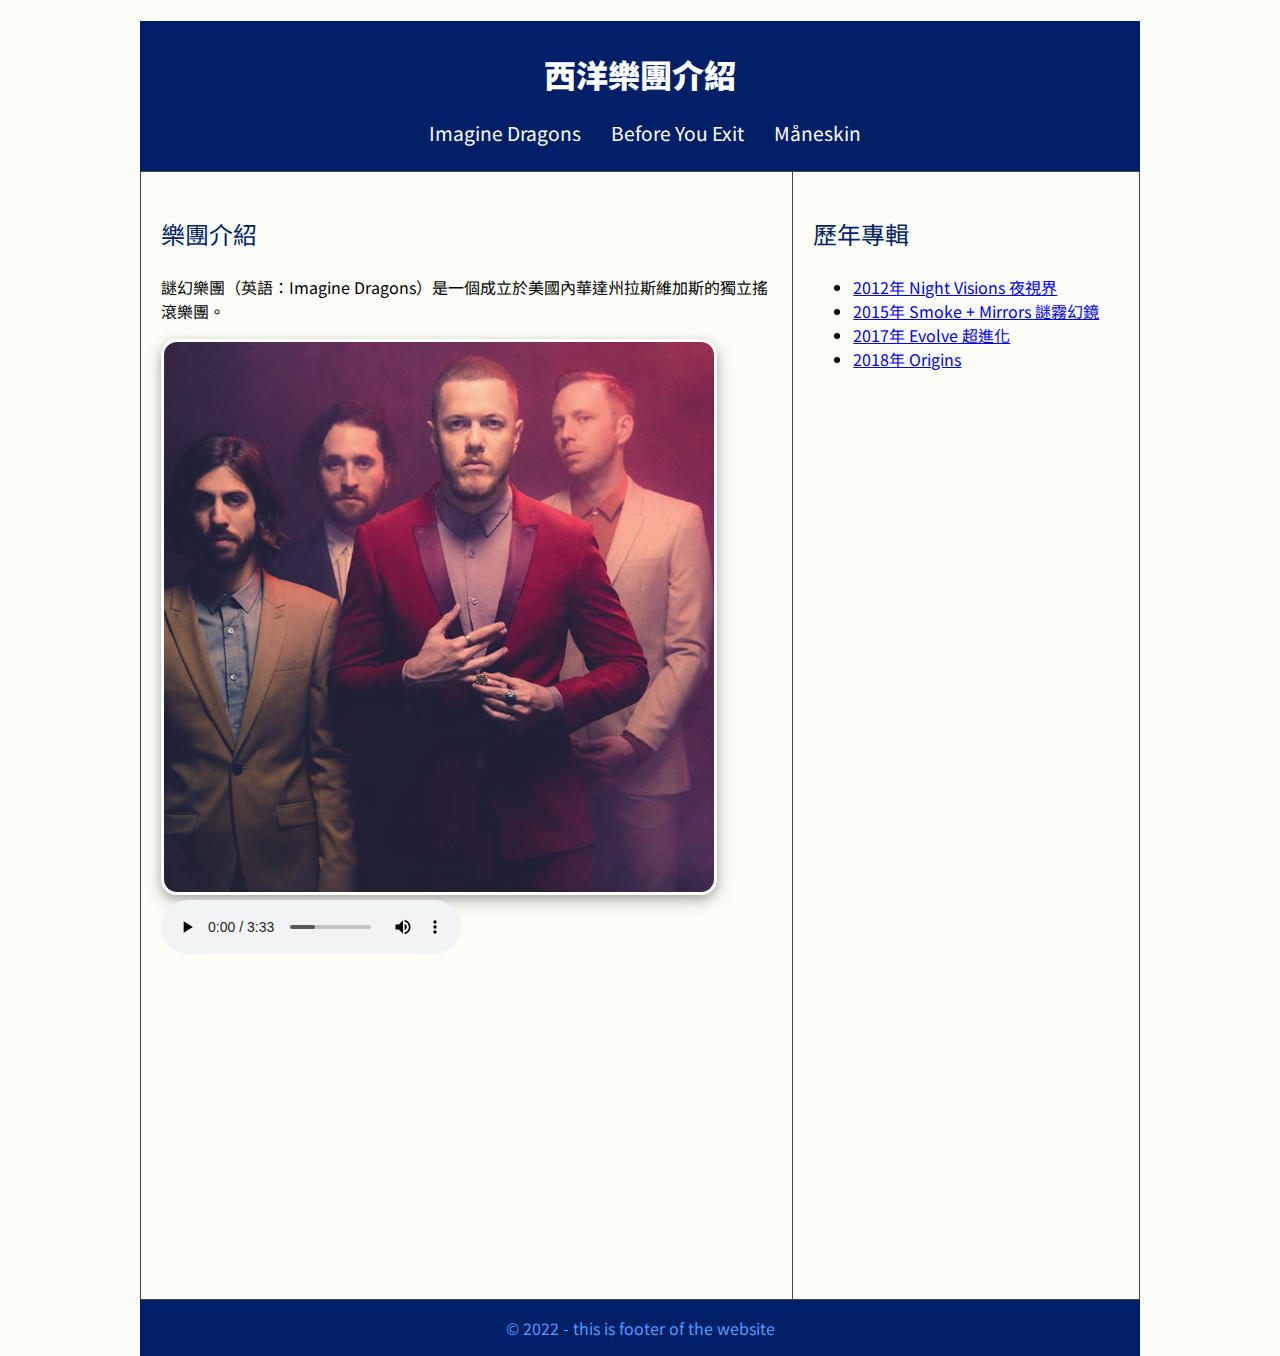
<file: index.html>
<!DOCTYPE html>
<html lang="en">
<head>
    <meta charset="UTF-8">
    <meta http-equiv="X-UA-Compatible" content="IE=edge">
    <meta name="viewport" content="width=device-width, initial-scale=1.0">
    <title>ch02-4</title>

    <!--連結獨立css的檔案-->
    <link rel="stylesheet" href="css/style.css">
    <link rel="preconnect" href="https://fonts.googleapis.com">
    <link rel="preconnect" href="https://fonts.gstatic.com" crossorigin>
    <link href="https://fonts.googleapis.com/css2?family=Noto+Sans+TC:wght@100;400;700&display=swap" rel="stylesheet">
    
</head>


<body>
    
    <header>
        <h1 class="web-title"><b>西洋樂團介紹</b></h1>
        <nav>
            <ul class="nav" type="">
                <li class="nav-list"><a href="index.html">Imagine Dragons</a></li>
                <li class="nav-list"><a href="page2.html">Before You Exit</a></li>
                <li class="nav-list"><a href="page3.html">Måneskin</a></li>
            </ul>
        </nav>
    </header>

    <div class="conten-area">
        <article>
            <p class="middle-title">樂團介紹</p>
            <p>謎幻樂團（英語：Imagine Dragons）是一個成立於美國內華達州拉斯維加斯的獨立搖滾樂團。</p>

            <img src="img/IG.png" width="550px" height="550px">

            <br>
            <audio controls src="audio/IG.mp3"></audio>

            <br>
            <iframe width="560" height="315" src="https://www.youtube.com/embed/DYed5whEf4g?controls=0"
                    title="YouTube video player"
                    frameborder="0"
                    allow="accelerometer; autoplay; clipboard-write; encrypted-media; gyroscope; picture-in-picture"
                    allowfullscreen>
            </iframe>
        </article>
        
        <aside>
            <p class="middle-title">歷年專輯</p>
            <ul type="">
                <li><a href="https://youtube.com/playlist?list=OLAK5uy_kmQcFNvRnEVgIkjBZz3VlZk1UIuq8mZzo" target="_blank">2012年 Night Visions 夜視界</a></li>
                <li><a href="https://youtube.com/playlist?list=OLAK5uy_noUT-cpoYy_xPfGYZfSLkbvuRsJxZ9NMI" target="_blank">2015年 Smoke + Mirrors 謎霧幻鏡</a></li>
                <li><a href="https://youtube.com/playlist?list=OLAK5uy_lnx0vO7zWw_AcGVVHsaDvsowsRQiIjBMk" target="_blank">2017年 Evolve 超進化</a></li>
                <li><a href="https://youtube.com/playlist?list=OLAK5uy_lzx-lBv5o1PR9aG5hsk5T9ekXW5THQNd4" target="_blank">2018年 Origins</a></li>
            </ul>
        </aside>
    </div>

    <footer>
        <p class="footer-p">&copy; 2022 - this is footer of the website</p>
    </footer>

</body>
</html>
</file>
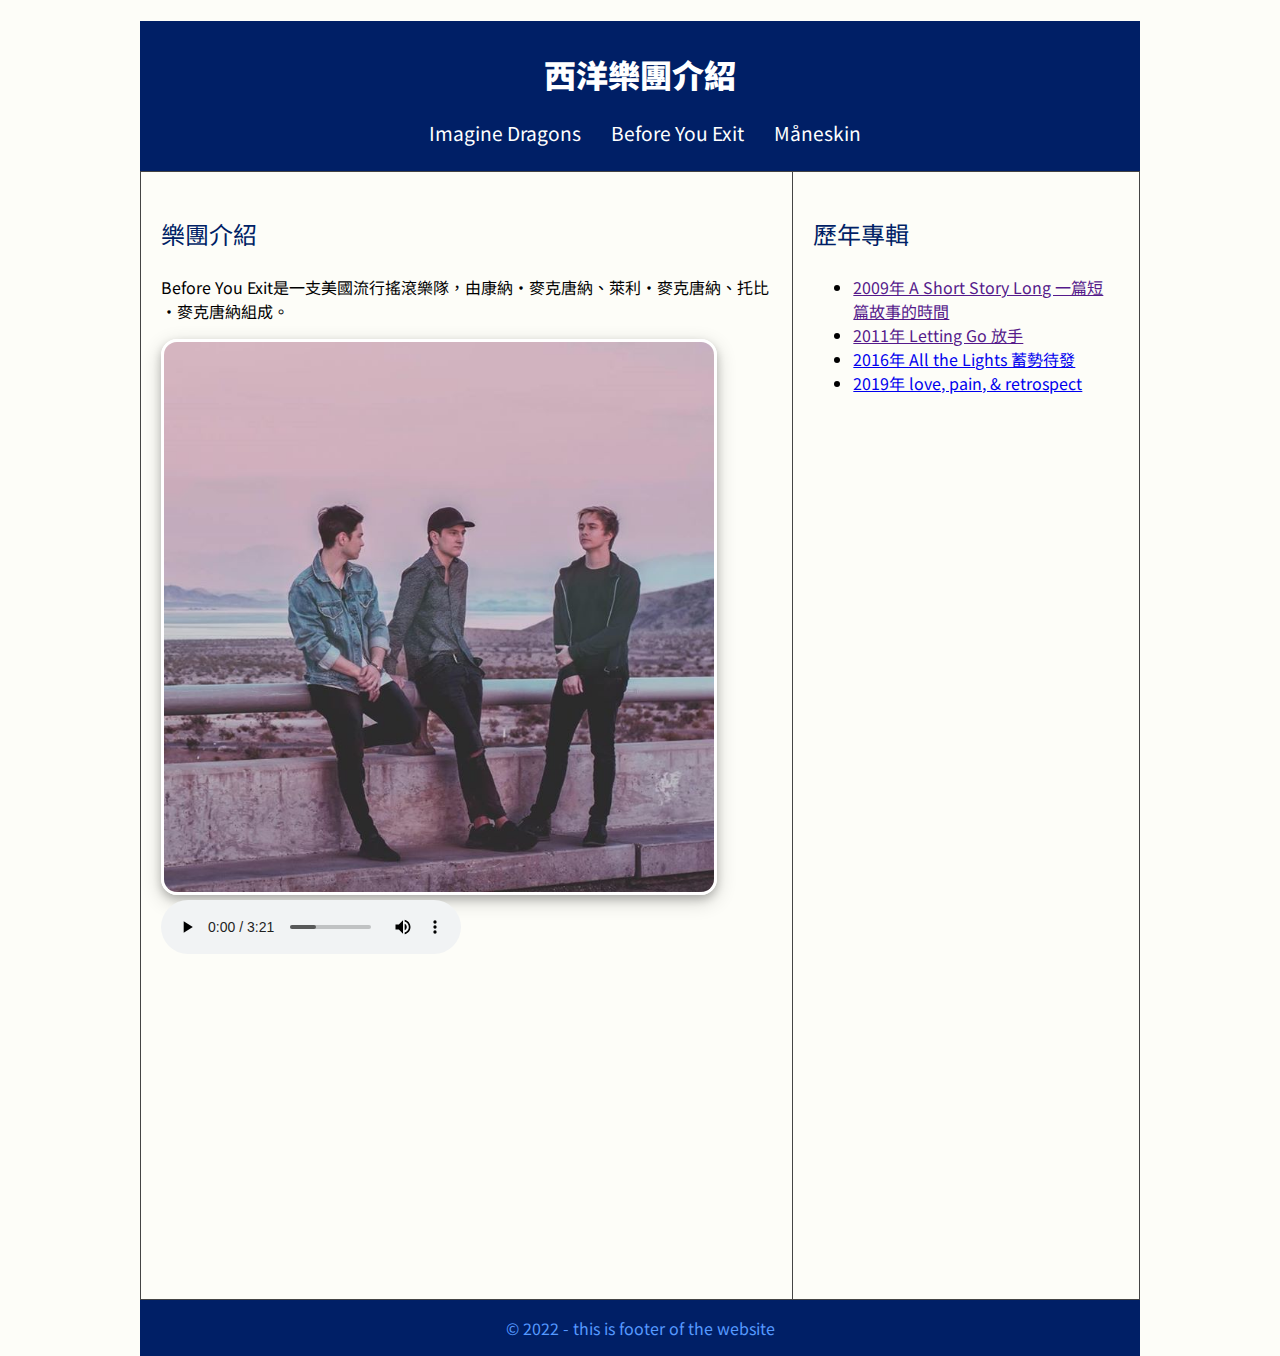
<file: page2.html>
<!DOCTYPE html>
<html lang="en">
<head>
    <meta charset="UTF-8">
    <meta http-equiv="X-UA-Compatible" content="IE=edge">
    <meta name="viewport" content="width=device-width, initial-scale=1.0">
    <title>ch02-4-2</title>

    <link rel="stylesheet" href="css/style.css">
    <link rel="preconnect" href="https://fonts.googleapis.com">
    <link rel="preconnect" href="https://fonts.gstatic.com" crossorigin>
    <link href="https://fonts.googleapis.com/css2?family=Noto+Sans+TC:wght@100;400;700&display=swap" rel="stylesheet">


</head>

<body>

    <header>
        <h1 class="web-title"><b>西洋樂團介紹</b></h1>
        <nav>
            <ul class="nav" type="">
                <li class="nav-list"><a href="index.html">Imagine Dragons</a></li>
                <li class="nav-list"><a href="page2.html">Before You Exit</a></li>
                <li class="nav-list"><a href="page3.html">Måneskin</a></li>
            </ul>
        </nav>
    </header>

    <div class="conten-area">
        <article>
            <p class="middle-title">樂團介紹</p>
            <p>Before You Exit是一支美國流行搖滾樂隊，由康納·麥克唐納、萊利·麥克唐納、托比·麥克唐納組成。 </p>

            <img src="img/bye.jpeg" width="550px" height="550px">
            <br>
            <audio controls src="audio/bye.mp3"></audio>
            <br>
            <iframe width="560" height="315" src="https://www.youtube.com/embed/7t4qnH8tpd4"
                    title="YouTube video player"
                    frameborder="0"
                    allow="accelerometer; autoplay; clipboard-write; encrypted-media; gyroscope; picture-in-picture"
                    allowfullscreen>
            </iframe>
        </article>

        <aside>
            <p class="middle-title">歷年專輯</p>
            <ul type="">
                <li><a href="">2009年 A Short Story Long 一篇短篇故事的時間</a></li>
                <li><a href="">2011年 Letting Go 放手</a></li>
                <li><a href="https://youtube.com/playlist?list=OLAK5uy_lfxwACaYQ9bxKKWuMkbD0Ndn315ugjXis" target="_blank">2016年 All the Lights 蓄勢待發 </a></li>
                <li><a href="https://youtube.com/playlist?list=OLAK5uy_mgA8kGbWOuMhHgjrkkwYnEYvs-rdUUGA8" target="_blank">2019年 love, pain, & retrospect</a></li>
            </ul>
        </aside>
    </div>

    <footer>
        <p class="footer-p">&copy; 2022 - this is footer of the website</p>
    </footer>

</body>
</html>
</file>
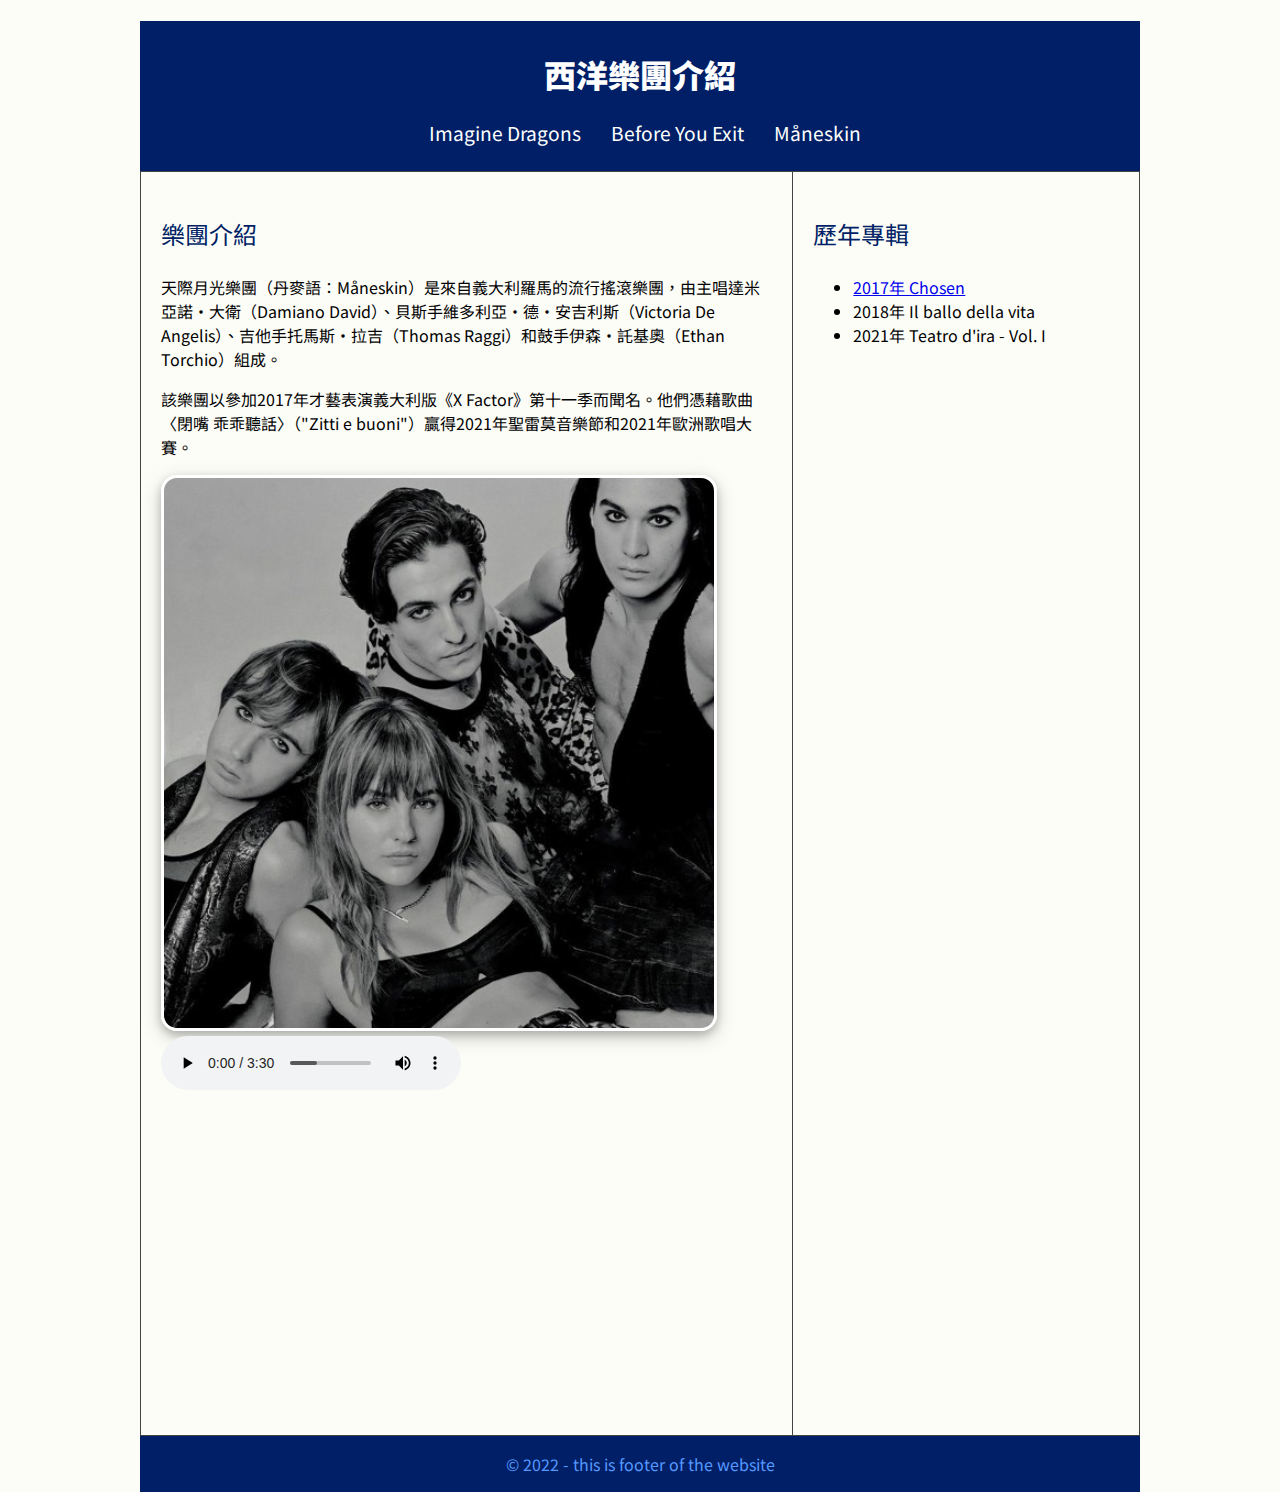
<file: page3.html>
<!DOCTYPE html>
<html lang="en">
<head>
    <meta charset="UTF-8">
    <meta http-equiv="X-UA-Compatible" content="IE=edge">
    <meta name="viewport" content="width=device-width, initial-scale=1.0">
    <title>ch02-4-3</title>
    
    <link rel="stylesheet" href="css/style.css">
    <link rel="preconnect" href="https://fonts.googleapis.com">
    <link rel="preconnect" href="https://fonts.gstatic.com" crossorigin>
    <link href="https://fonts.googleapis.com/css2?family=Noto+Sans+TC:wght@100;400;700&display=swap" rel="stylesheet">

</head>

<body>
    
    <header>
        <h1 class="web-title"><b>西洋樂團介紹</b></h1>
        <nav>
            <ul class="nav" type="">
                <li class="nav-list"><a href="index.html">Imagine Dragons</a></li>
                <li class="nav-list"><a href="page2.html">Before You Exit</a></li>
                <li class="nav-list"><a href="page3.html">Måneskin</a></li>
            </ul>
        </nav>
    </header>

    <div class="conten-area">
        <article>
            <p class="middle-title">樂團介紹</p>
            <p>天際月光樂團（丹麥語：Måneskin）是來自義大利羅馬的流行搖滾樂團，由主唱達米亞諾·大衛（Damiano David）、貝斯手維多利亞·德·安吉利斯（Victoria De Angelis）、吉他手托馬斯·拉吉（Thomas Raggi）和鼓手伊森·託基奧（Ethan Torchio）組成。</p>
            <p>該樂團以參加2017年才藝表演義大利版《X Factor》第十一季而聞名。他們憑藉歌曲〈閉嘴 乖乖聽話〉（"Zitti e buoni"）贏得2021年聖雷莫音樂節和2021年歐洲歌唱大賽。</p>

            <img src="img/m.jpg" width="550px" height="550px">

            <br>
            <audio controls src="audio/mb.mp3"></audio>

            <br>
            <iframe width="560" height="315" src="https://www.youtube.com/embed/Qdkt3I5-FG4"
                    title="YouTube video player"
                    frameborder="0"
                    allow="accelerometer; autoplay; clipboard-write; encrypted-media; gyroscope; picture-in-picture"
                    allowfullscreen>
            </iframe>
        </article>

        <aside>
            <p class="middle-title">歷年專輯</p>
            <ul type="">
                    <li><a href="https://youtube.com/playlist?list=OLAK5uy_kpfDtYQqF_2ToBoCZ321URX94eejOb7XE" target="_blank">2017年 Chosen</a></li>
                    <li><a href="https://youtube.com/playlist?list=OLAK5uy_mY4skY5yDePaN61M2yFNp2s1SCaE6AHx8" target="_blank"></a>2018年 Il ballo della vita</li>
                    <li><a href="https://youtube.com/playlist?list=OLAK5uy_mY4skY5yDePaN61M2yFNp2s1SCaE6AHx8" target="_blank"></a>2021年 Teatro d'ira - Vol. I</li>
            </ul>
        </aside>
    </div>

    <footer>
        <p class="footer-p">&copy; 2022 - this is footer of the website</p>
    </footer>

</body>
</html>
</file>
<file: css/style.css>
html {
    margin: 0;
    padding: 0;
    font-family: 'Noto Sans TC', sans-serif;
    font-weight: 400;
    }

body{
    width: 1000px;
    margin: 0px auto;
    font-size: 1em;
    background-color:  #fdfdf8;
    }

header {
    width: 100%;
    height: 150px;
    background-color: #001F66;
    }

header h1 {
    text-align: center;
    color:white;
    padding-top: 3%;
    }

.web-title{
    font-weight: 700;
    }


.nav {
    display: flex;
    justify-content: center;
    }

    .nav a {
        text-decoration: none;
        }
    
    .nav a:link {
        color:white;
        }
    
      /* visited link */
    .nav a:visited {
        color: white;
        }
      
      /* mouse over link */
    .nav a:hover {
        color: hwhite;
        }
      
      /* selected link */
    .nav a:active {
        color: white;
        }

.nav-list {
    font-size: 1.2em;
    list-style: none;
    margin-right: 30px;
    color:#DDDDDD;
    }

.conten-area {
    display: flex;
    }
    

.middle-title {
    font-size: 1.5em;
    color:#001F66;
    }

article {
    flex:2;
    min-height: 900px; /*最小高度*/
    border: 0.1em #444444 solid;
    padding: 20px;
    }
    
aside {
    flex:1;
    min-height: 900px; /*最小高度*/
    border: 0.1em #444444 solid;
    border-left: none;
    padding: 20px;
    }


img {
    border-radius: 1em;
    border: 0.2em solid white;
    box-shadow: 0 4px 8px 0 rgba(0, 0, 0, 0.2), 
                0 6px 20px 0 rgba(0, 0, 0, 0.19);
    }

footer {
    display: flex;
    background-color: #001F66;
    justify-content: center;
    }

    .footer-p {
        color:#5599FF;
        }
</file>
